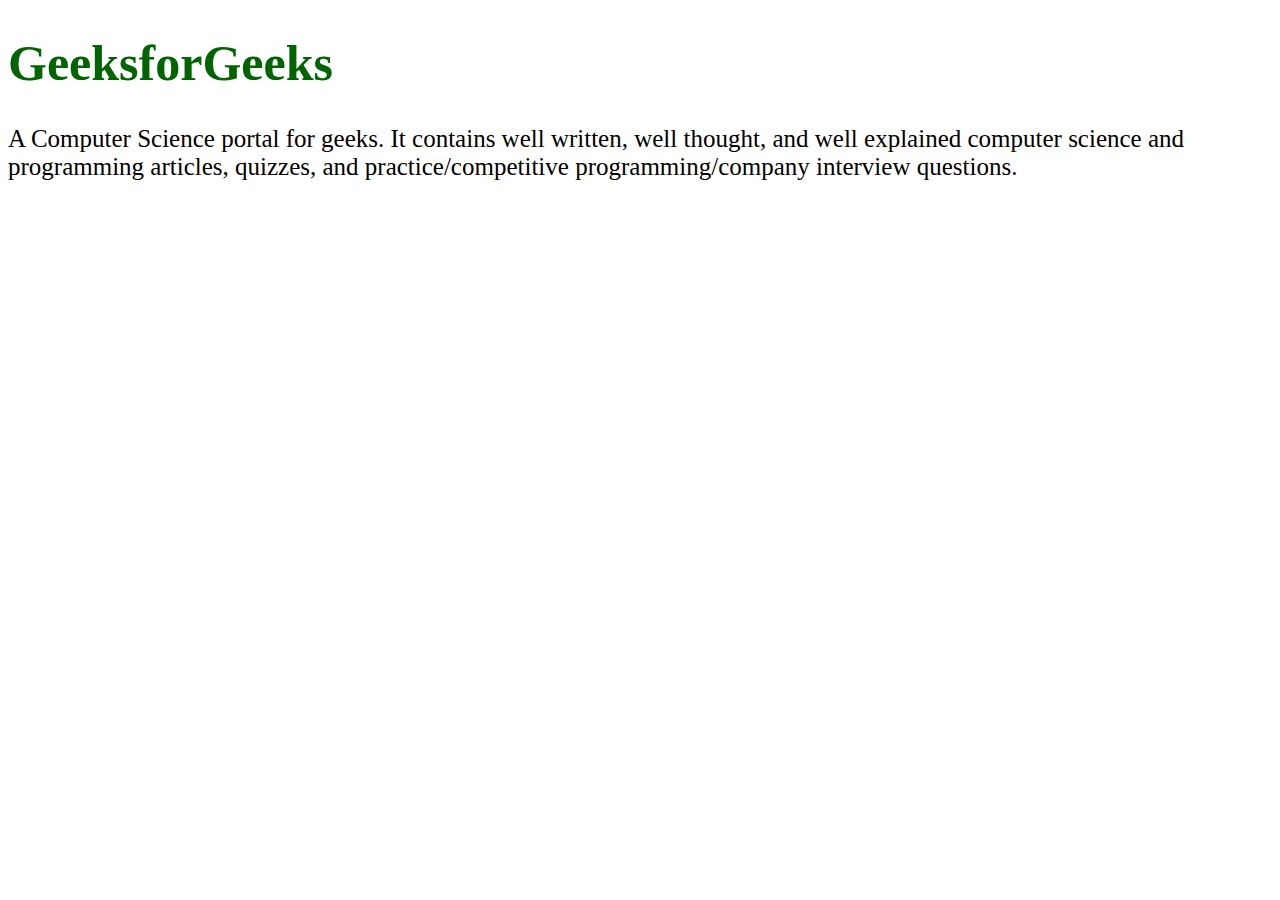
<file: article.html>
<!DOCTYPE html>
<html>

<head>
    <title>Article Tag</title>
    <style>
        h1 {
            color: #006400;
            font-size: 50px;
            text-align: left;
        }
        p {
            font-size: 25px;
            text-align: left;
            margin-top: 0;
        }
    </style>
</head>

<body>
    <article>
        <h1>GeeksforGeeks</h1>
        <p>A Computer Science portal for geeks. It contains well written, well thought, and well explained computer science and programming articles, quizzes, and practice/competitive programming/company interview questions.</p>
    </article>
</body>
</html>
</file>
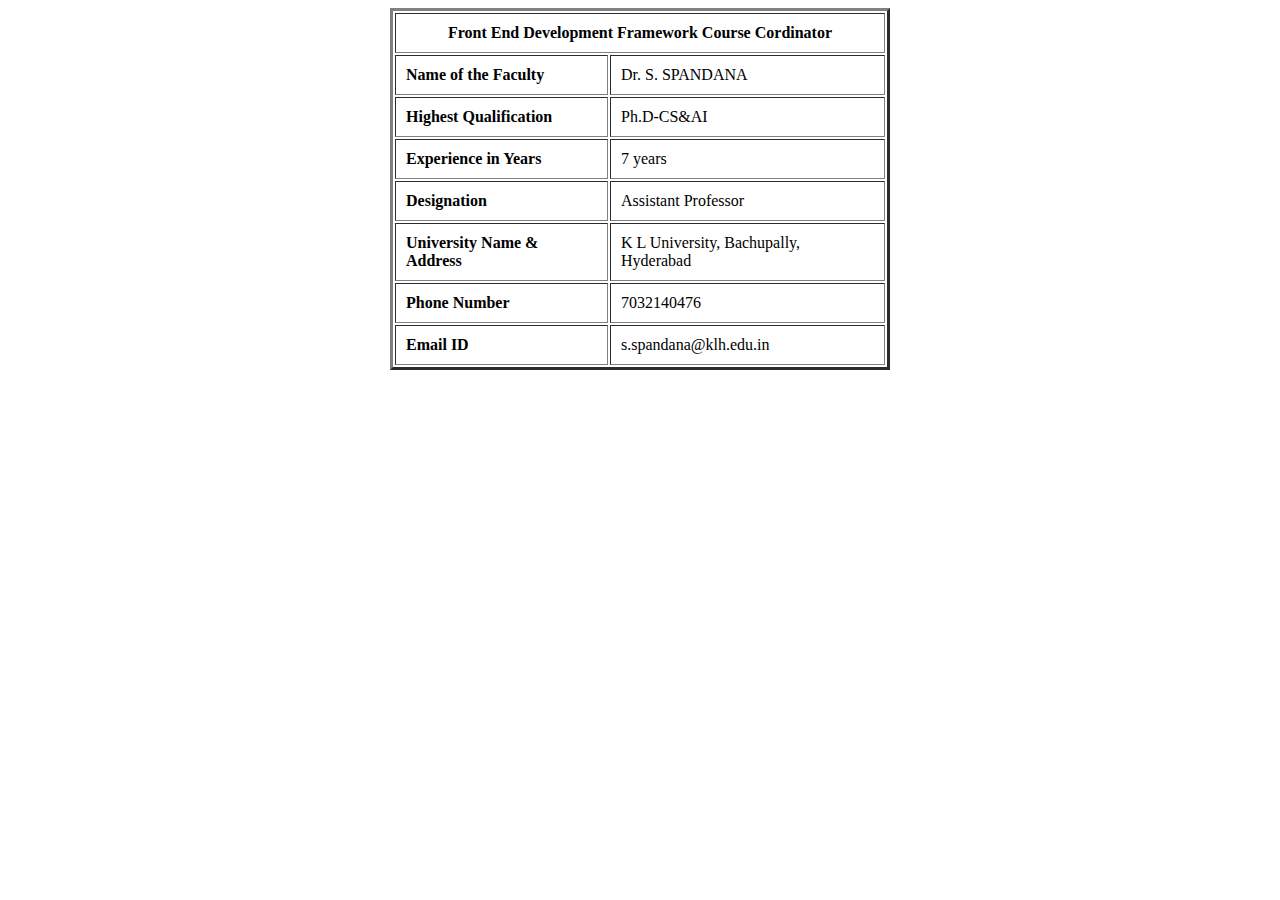
<file: contact.html>
<!DOCTYPE html>
<html>
<head>
  <title>Front End Development Framework</title>
</head>
<body>
<center>
  <table border="3" width="500" height="175" cellpadding="10" >
    <tr>
      <th colspan="2">Front End Development Framework Course Cordinator</th>
    </tr>
    <tr>
      <td><strong>Name of the  Faculty</strong></td>
      <td>Dr. S. SPANDANA</td>
    </tr>
    <tr>
      <td><strong>Highest Qualification</strong></td>
      <td>Ph.D-CS&AI</td>
    </tr>
    <tr>
      <td><strong>Experience in Years</strong></td>
      <td>7 years</td>
    </tr>
    <tr>
      <td><strong>Designation</strong></td>
      <td>Assistant Professor</td>
    </tr>
    <tr>
      <td><strong>University Name & Address</strong></td>
      <td>K L University, Bachupally, Hyderabad</td>
    </tr>
    <tr>
      <td><strong>Phone Number</strong></td>
      <td>7032140476</td>
    </tr>
    <tr>
      <td><strong>Email ID</strong></td>
      <td>s.spandana@klh.edu.in</td>
    </tr>
  </table>
  </center>
</body>
</html>
</file>
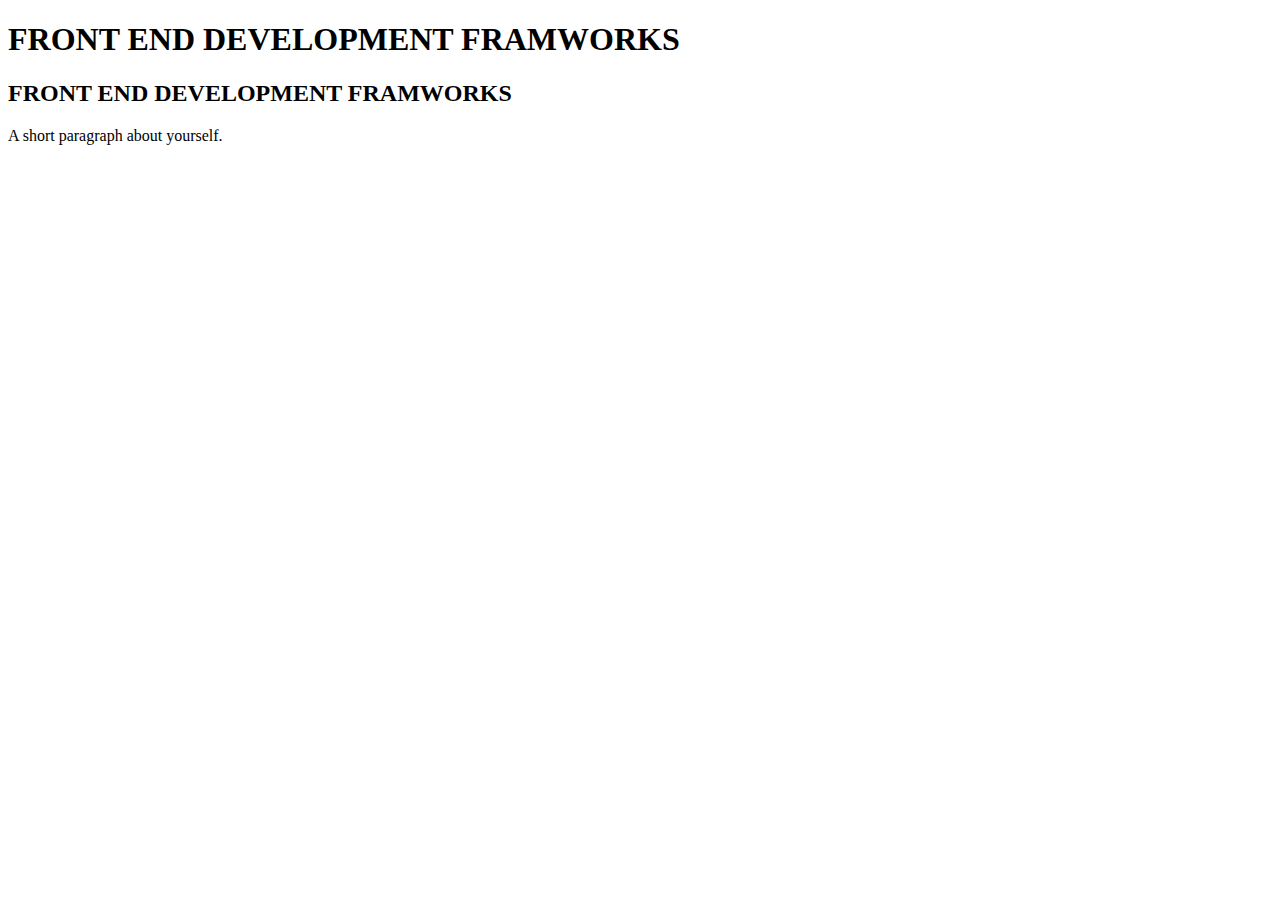
<file: demo.html>
<!DOCTYPE html>
<html lang="en">
<head>
 <title>My Website</title>
</head>
<body>
 <h1>FRONT END DEVELOPMENT FRAMWORKS</h1>
 <h2> FRONT END DEVELOPMENT FRAMWORKS </h2>
 <p>A short paragraph about yourself.</p>
</body>
</html>
</file>
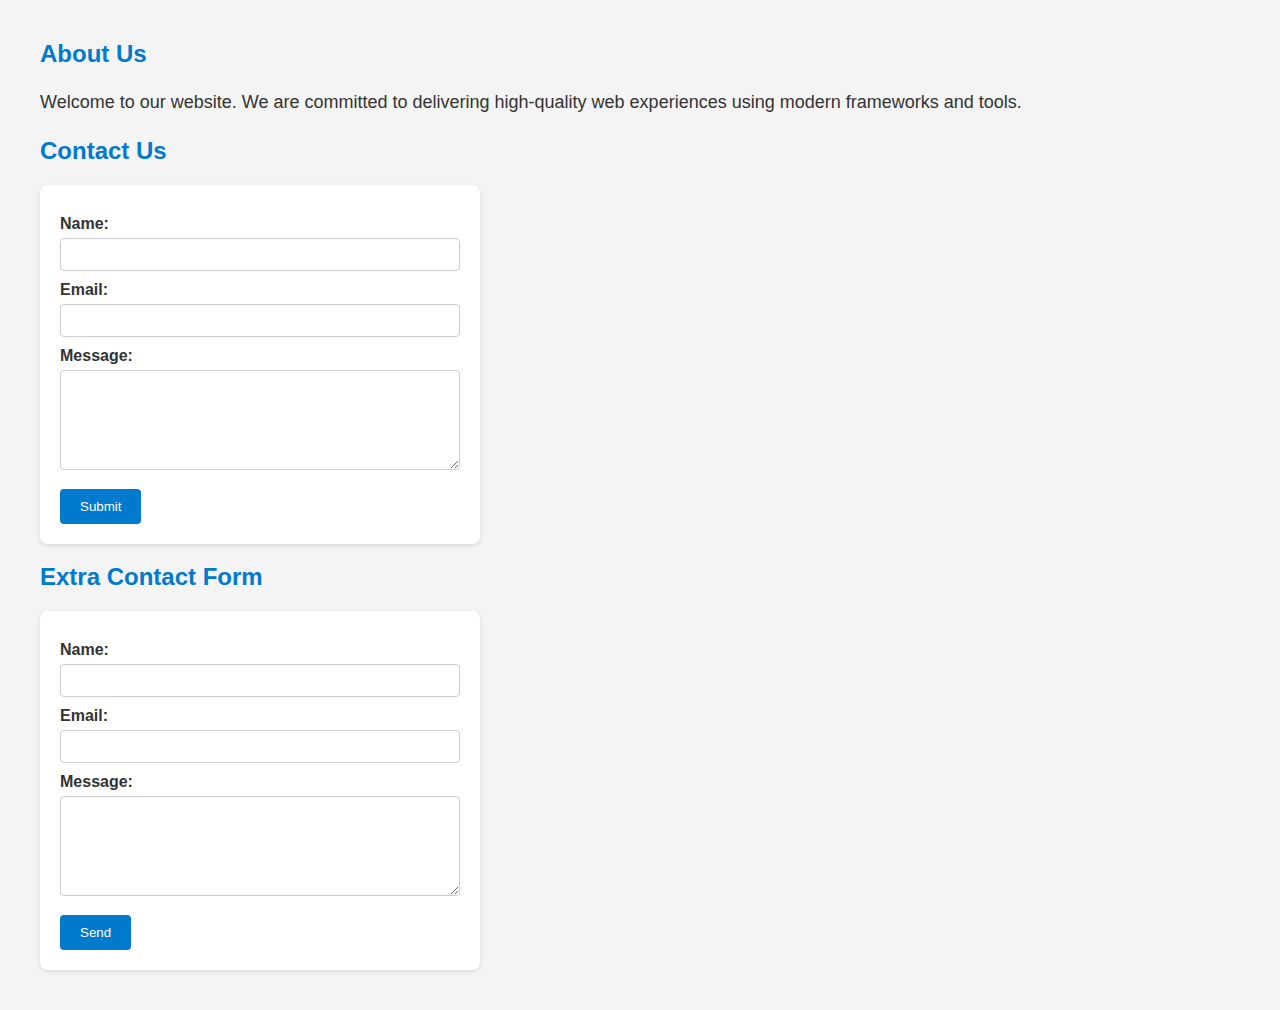
<file: form.html>
<!DOCTYPE html>
<html>
<head>
    <title>My Website</title>
    <style>
        body {
            font-family: Arial, sans-serif;
            margin: 40px;
            background-color: #f4f4f4;
            color: #333;
        }

        h2 {
            color: #007acc;
        }

        p {
            font-size: 18px;
            line-height: 1.6;
        }

        form {
            background-color: #fff;
            padding: 20px;
            border-radius: 8px;
            max-width: 400px;
            box-shadow: 0 2px 5px rgba(0,0,0,0.1);
        }

        label {
            display: block;
            margin-top: 10px;
            font-weight: bold;
        }

        input[type="text"],
        input[type="email"],
        textarea {
            width: 100%;
            padding: 8px;
            margin-top: 5px;
            border: 1px solid #ccc;
            border-radius: 4px;
            box-sizing: border-box;
        }

        textarea {
            resize: vertical;
            height: 100px;
        }

        input[type="submit"] {
            background-color: #007acc;
            color: white;
            padding: 10px 20px;
            margin-top: 15px;
            border: none;
            border-radius: 4px;
            cursor: pointer;
        }

        input[type="submit"]:hover {
            background-color: #005f99;
        }
    </style>
</head>
<body>
    <h2>About Us</h2>
    <p>Welcome to our website. We are committed to delivering high-quality web 
    experiences using modern frameworks and tools.</p>

    <h2>Contact Us</h2>
    <form>
        <label for="name">Name:</label>
        <input type="text" id="name" name="name">

        <label for="email">Email:</label>
        <input type="email" id="email" name="email">

        <label for="message">Message:</label>
        <textarea id="message" name="message"></textarea>

        <input type="submit" value="Submit">
    </form>

    <!-- New form inside the element with id="i" -->
    <div id="i">
        <h2>Extra Contact Form</h2>
        <form>
            <label for="extra-name">Name:</label>
            <input type="text" id="extra-name" name="extra-name">

            <label for="extra-email">Email:</label>
            <input type="email" id="extra-email" name="extra-email">

            <label for="extra-message">Message:</label>
            <textarea id="extra-message" name="extra-message"></textarea>

            <input type="submit" value="Send">
        </form>
    </div>
</body>
</html>
</file>
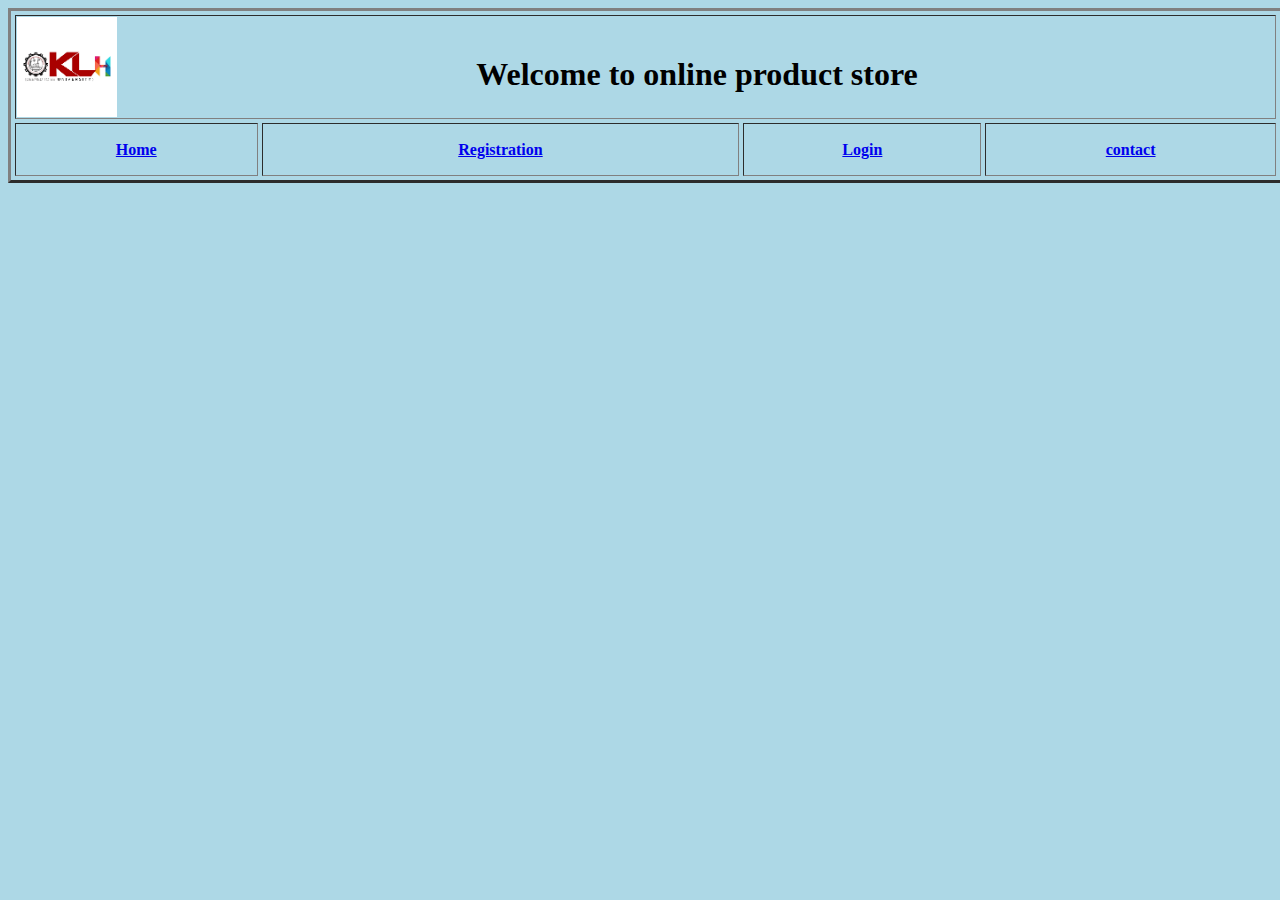
<file: homepage.html>
<html>

<body bgcolor="lightblue">

<table border="3" height="175" width="1275" 
             cellspacing="4">

<tr>
<th colspan="5" height="100">
<img src="kluh.png" height="100" 
     width="100" align="left" align="middle" >
	  &nbsp; &nbsp;&nbsp;&nbsp;&nbsp;&nbsp; 
<h1>Welcome to online product store</h1> 
</th>
</tr>
<tr>
<th><a href="home.html" target="empty">Home</a>
</th>

<th><a href="registration.html" target="empty">Registration </a>
</th>

<th><a href="loginpage.html" target="empty">
                         Login</a></th>

<th><a href="contact.html" target="empty">contact</a></th>

</tr>
</table>
</body>
</html>
</file>
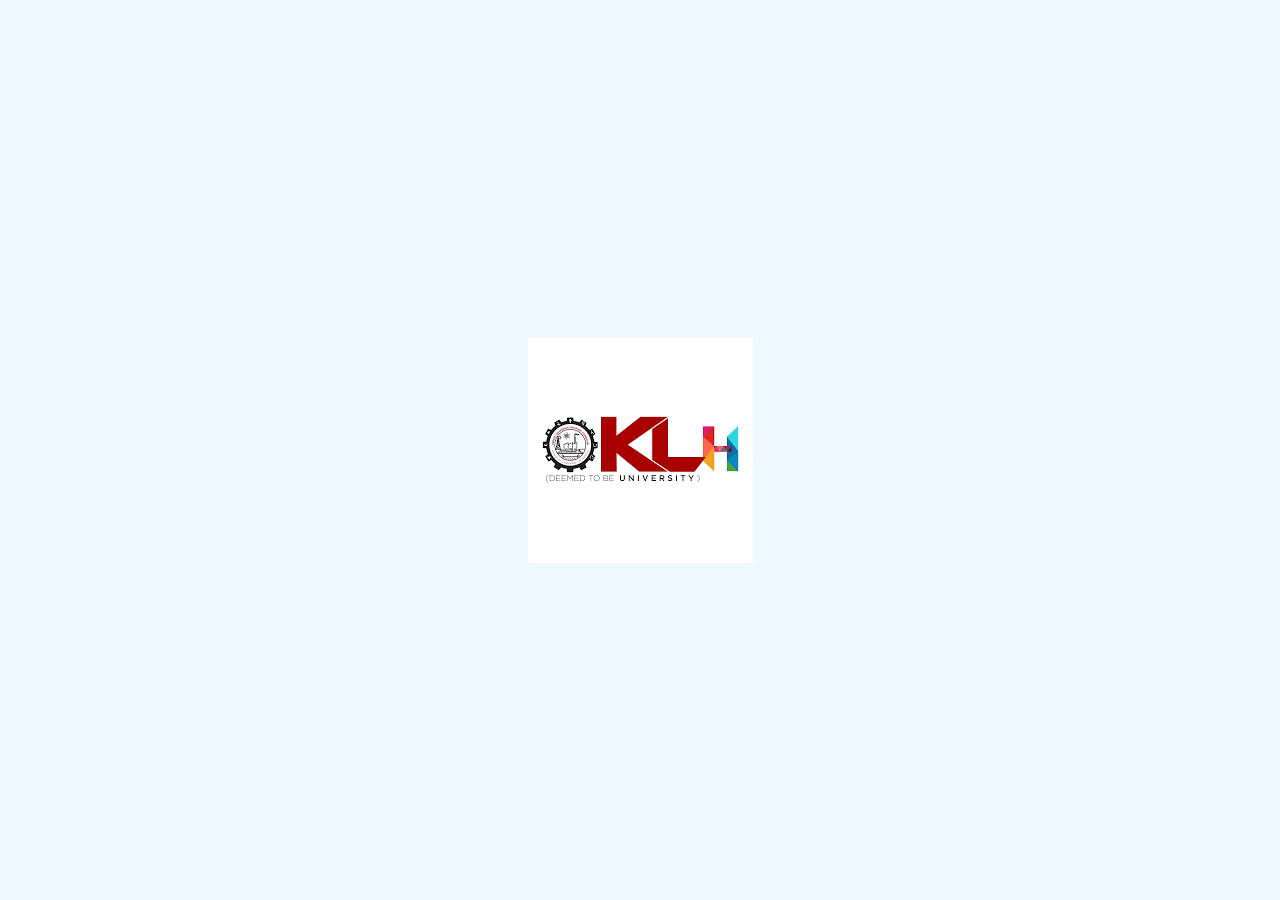
<file: image.html>
<!DOCTYPE html>
<html>
<head>
    <title>Centered Image</title>
    <style>
        body {
            display: flex;
            justify-content: center;
            align-items: center;
            height: 100vh;
            margin: 0;
            background-color: aliceblue;
        }
    </style>
</head>
<body>
    <img src="kluh.png" alt="Image">
</body>
</html>
</file>
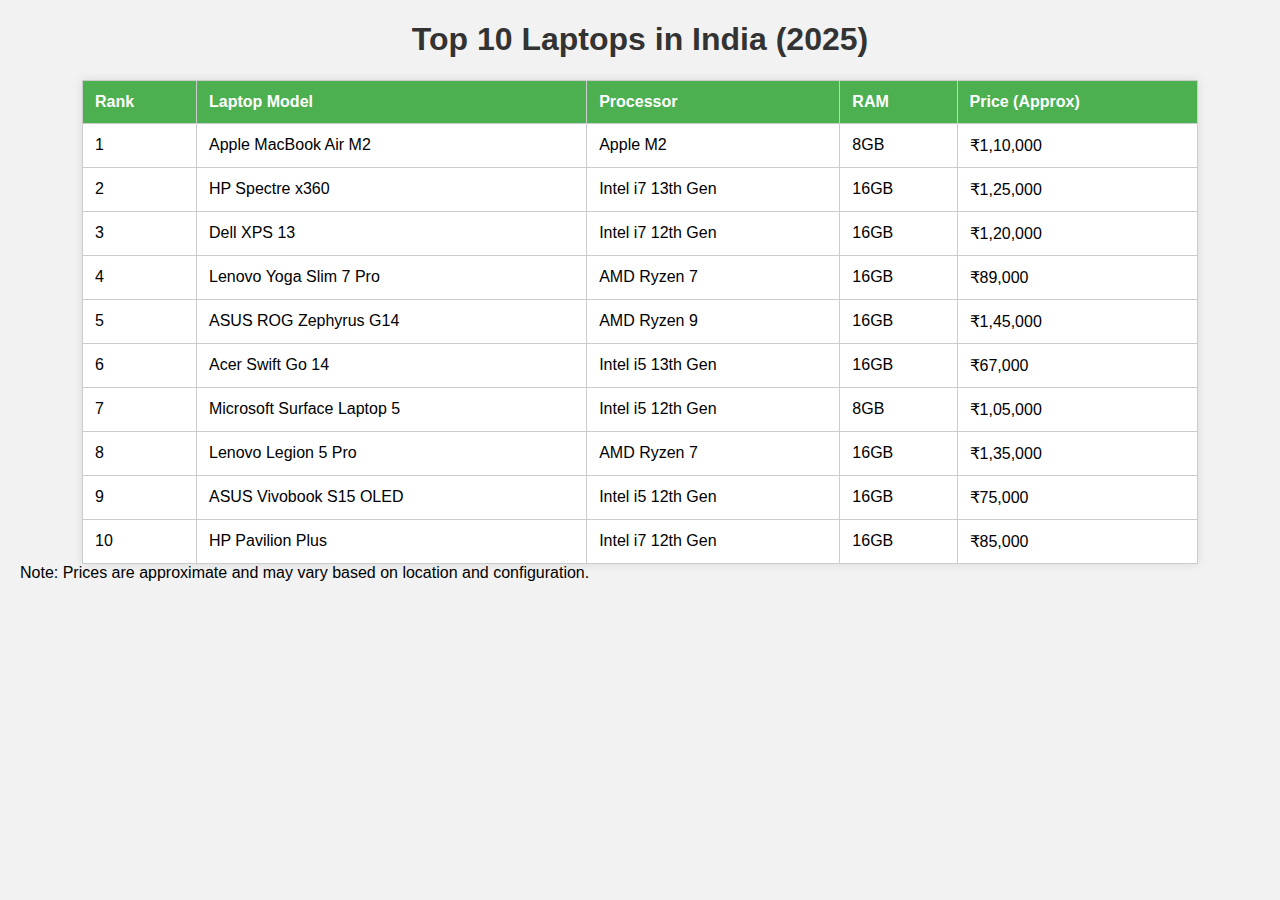
<file: laptops.html>
<!DOCTYPE html>
<html lang="en">
<head>
  <meta charset="UTF-8">
  <title>Top 10 Laptops in India</title>
  <style>
    body {
      font-family: Arial, sans-serif;
      background-color: #f2f2f2;
      margin: 20px;
    }
    h1 {
      text-align: center;
      color: #333;
    }
    table {
      width: 90%;
      margin: auto;
      border-collapse: collapse;
      background-color: white;
      box-shadow: 0 0 10px rgba(0,0,0,0.1);
    }
    th, td {
      padding: 12px;
      border: 1px solid #ccc;
      text-align: left;
    }
    th {
      background-color: #4CAF50;
      color: white;
    }
    tr:hover {
      background-color: #f5f5f5;
    }
    caption {
      caption-side: bottom;
      padding: 10px;
      font-size: 0.9em;
      color: #666;
    }
  </style>
</head>
<body>

  <h1>Top 10 Laptops in India (2025)</h1>

  <table>
    <tr>
      <th>Rank</th>
      <th>Laptop Model</th>
      <th>Processor</th>
      <th>RAM</th>
      <th>Price (Approx)</th>
    </tr>
    <tr>
      <td>1</td>
      <td>Apple MacBook Air M2</td>
      <td>Apple M2</td>
      <td>8GB</td>
      <td>₹1,10,000</td>
    </tr>
    <tr>
      <td>2</td>
      <td>HP Spectre x360</td>
      <td>Intel i7 13th Gen</td>
      <td>16GB</td>
      <td>₹1,25,000</td>
    </tr>
    <tr>
      <td>3</td>
      <td>Dell XPS 13</td>
      <td>Intel i7 12th Gen</td>
      <td>16GB</td>
      <td>₹1,20,000</td>
    </tr>
    <tr>
      <td>4</td>
      <td>Lenovo Yoga Slim 7 Pro</td>
      <td>AMD Ryzen 7</td>
      <td>16GB</td>
      <td>₹89,000</td>
    </tr>
    <tr>
      <td>5</td>
      <td>ASUS ROG Zephyrus G14</td>
      <td>AMD Ryzen 9</td>
      <td>16GB</td>
      <td>₹1,45,000</td>
    </tr>
    <tr>
      <td>6</td>
      <td>Acer Swift Go 14</td>
      <td>Intel i5 13th Gen</td>
      <td>16GB</td>
      <td>₹67,000</td>
    </tr>
    <tr>
      <td>7</td>
      <td>Microsoft Surface Laptop 5</td>
      <td>Intel i5 12th Gen</td>
      <td>8GB</td>
      <td>₹1,05,000</td>
    </tr>
    <tr>
      <td>8</td>
      <td>Lenovo Legion 5 Pro</td>
      <td>AMD Ryzen 7</td>
      <td>16GB</td>
      <td>₹1,35,000</td>
    </tr>
    <tr>
      <td>9</td>
      <td>ASUS Vivobook S15 OLED</td>
      <td>Intel i5 12th Gen</td>
      <td>16GB</td>
      <td>₹75,000</td>
    </tr>
    <tr>
      <td>10</td>
      <td>HP Pavilion Plus</td>
      <td>Intel i7 12th Gen</td>
      <td>16GB</td>
      <td>₹85,000</td>
    </tr>
  </table>

  <caption>Note: Prices are approximate and may vary based on location and configuration.</caption>

</body>
</html>
</file>
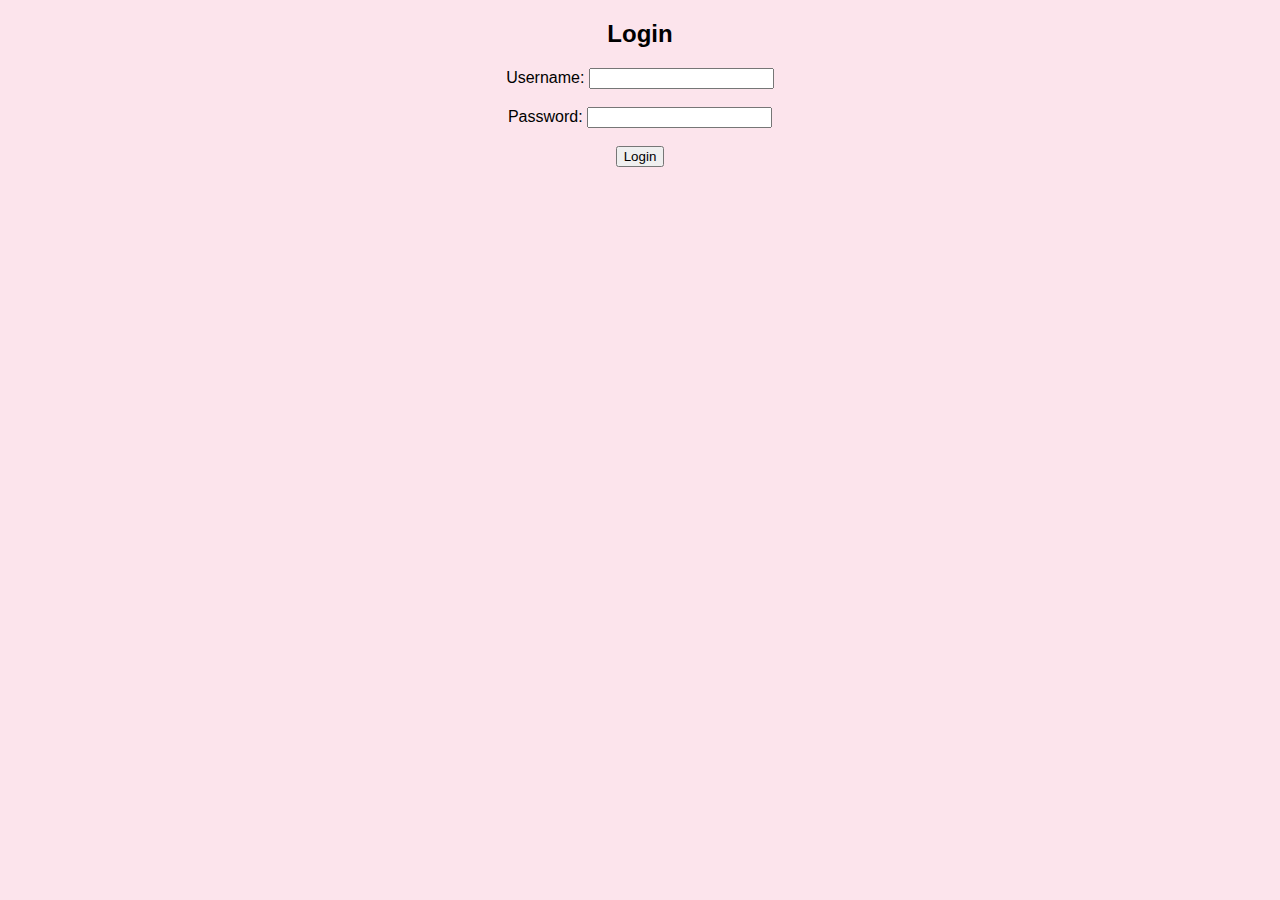
<file: loginpage.html>
<!DOCTYPE html>
<html>
<head>
  <title>Login</title>
  <script>
    function loginUser() {
      const username = document.getElementById("username").value.trim();
      const password = document.getElementById("password").value;

      const storedUsername = localStorage.getItem("username");
      const storedPassword = localStorage.getItem("password");

      if (username === "" || password === "") {
        alert("Enter both username and password.");
        return false;
      }

      if (username === storedUsername && password === storedPassword) {
        alert("Login successful!");
        return true;
      } else {
        alert("Invalid credentials. Try again.");
        return false;
      }
    }
  </script>
</head>
<body style="background-color: #fce4ec; font-family: Arial;">
  <center>
    <h2>Login</h2>
    <form onsubmit="return loginUser();">
      <label>Username:</label>
      <input type="text" id="username"><br><br>
      <label>Password:</label>
      <input type="password" id="password"><br><br>
      <input type="submit" value="Login">
    </form>
  </center>
</body>
</html>
</file>
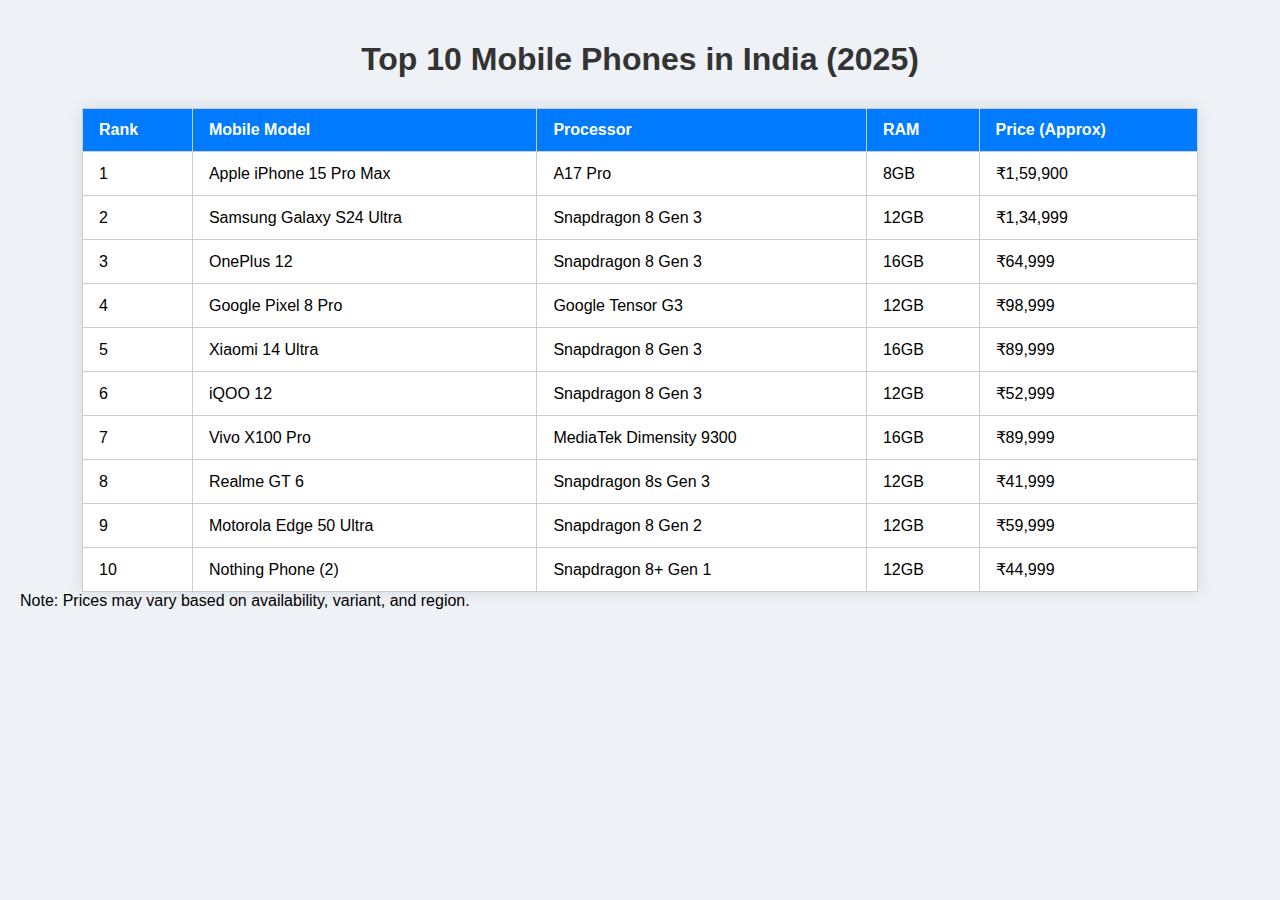
<file: mobiles.html>
<!DOCTYPE html>
<html lang="en">
<head>
  <meta charset="UTF-8">
  <title>Top 10 Mobile Phones in India</title>
  <style>
    body {
      font-family: 'Segoe UI', Tahoma, Geneva, Verdana, sans-serif;
      background-color: #eef1f5;
      margin: 0;
      padding: 20px;
    }
    h1 {
      text-align: center;
      color: #333;
      margin-bottom: 30px;
    }
    table {
      width: 90%;
      margin: auto;
      border-collapse: collapse;
      background-color: #fff;
      box-shadow: 0 0 15px rgba(0, 0, 0, 0.1);
    }
    th, td {
      padding: 12px 16px;
      border: 1px solid #ccc;
      text-align: left;
    }
    th {
      background-color: #007BFF;
      color: white;
    }
    tr:hover {
      background-color: #f1f1f1;
    }
    caption {
      margin-top: 10px;
      text-align: center;
      font-size: 0.9em;
      color: #555;
    }
  </style>
</head>
<body>

  <h1>Top 10 Mobile Phones in India (2025)</h1>

  <table>
    <tr>
      <th>Rank</th>
      <th>Mobile Model</th>
      <th>Processor</th>
      <th>RAM</th>
      <th>Price (Approx)</th>
    </tr>
    <tr>
      <td>1</td>
      <td>Apple iPhone 15 Pro Max</td>
      <td>A17 Pro</td>
      <td>8GB</td>
      <td>₹1,59,900</td>
    </tr>
    <tr>
      <td>2</td>
      <td>Samsung Galaxy S24 Ultra</td>
      <td>Snapdragon 8 Gen 3</td>
      <td>12GB</td>
      <td>₹1,34,999</td>
    </tr>
    <tr>
      <td>3</td>
      <td>OnePlus 12</td>
      <td>Snapdragon 8 Gen 3</td>
      <td>16GB</td>
      <td>₹64,999</td>
    </tr>
    <tr>
      <td>4</td>
      <td>Google Pixel 8 Pro</td>
      <td>Google Tensor G3</td>
      <td>12GB</td>
      <td>₹98,999</td>
    </tr>
    <tr>
      <td>5</td>
      <td>Xiaomi 14 Ultra</td>
      <td>Snapdragon 8 Gen 3</td>
      <td>16GB</td>
      <td>₹89,999</td>
    </tr>
    <tr>
      <td>6</td>
      <td>iQOO 12</td>
      <td>Snapdragon 8 Gen 3</td>
      <td>12GB</td>
      <td>₹52,999</td>
    </tr>
    <tr>
      <td>7</td>
      <td>Vivo X100 Pro</td>
      <td>MediaTek Dimensity 9300</td>
      <td>16GB</td>
      <td>₹89,999</td>
    </tr>
    <tr>
      <td>8</td>
      <td>Realme GT 6</td>
      <td>Snapdragon 8s Gen 3</td>
      <td>12GB</td>
      <td>₹41,999</td>
    </tr>
    <tr>
      <td>9</td>
      <td>Motorola Edge 50 Ultra</td>
      <td>Snapdragon 8 Gen 2</td>
      <td>12GB</td>
      <td>₹59,999</td>
    </tr>
    <tr>
      <td>10</td>
      <td>Nothing Phone (2)</td>
      <td>Snapdragon 8+ Gen 1</td>
      <td>12GB</td>
      <td>₹44,999</td>
    </tr>
  </table>

  <caption>Note: Prices may vary based on availability, variant, and region.</caption>

</body>
</html>
</file>
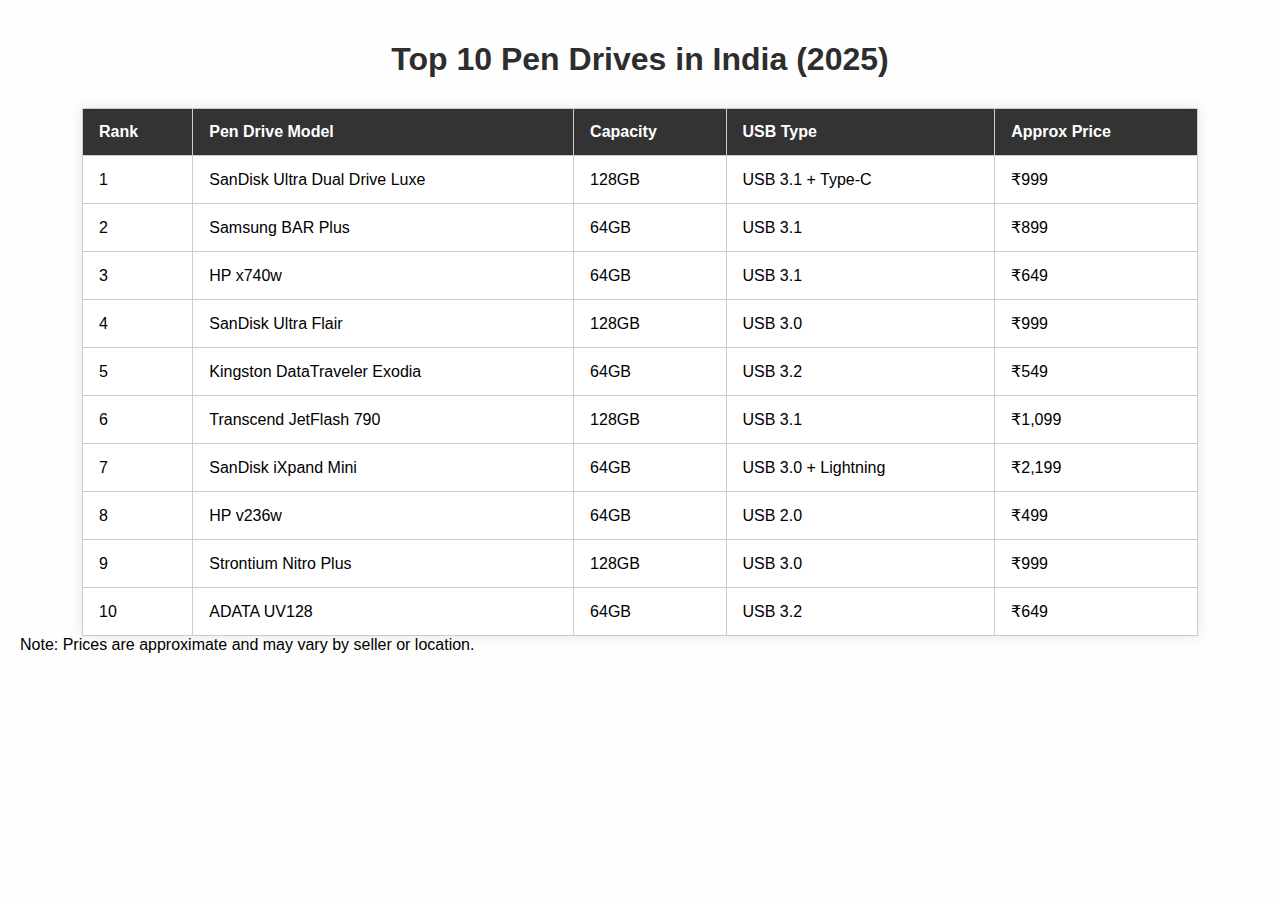
<file: pendrives.html>
<!DOCTYPE html>
<html lang="en">
<head>
  <meta charset="UTF-8">
  <title>Top 10 Pen Drives in India (2025)</title>
  <style>
    body {
      font-family: Arial, sans-serif;
      background-color: #fefefe;
      margin: 0;
      padding: 20px;
    }

    h1 {
      text-align: center;
      color: #2d2d2d;
      margin-bottom: 30px;
    }

    table {
      width: 90%;
      margin: auto;
      border-collapse: collapse;
      background-color: #fff;
      box-shadow: 0 0 12px rgba(0, 0, 0, 0.1);
    }

    th, td {
      padding: 14px 16px;
      border: 1px solid #ccc;
      text-align: left;
    }

    th {
      background-color: #333;
      color: white;
    }

    tr:hover {
      background-color: #f1f1f1;
    }

    caption {
      margin-top: 12px;
      text-align: center;
      font-size: 0.9em;
      color: #777;
    }
  </style>
</head>
<body>

  <h1>Top 10 Pen Drives in India (2025)</h1>

  <table>
    <tr>
      <th>Rank</th>
      <th>Pen Drive Model</th>
      <th>Capacity</th>
      <th>USB Type</th>
      <th>Approx Price</th>
    </tr>
    <tr>
      <td>1</td>
      <td>SanDisk Ultra Dual Drive Luxe</td>
      <td>128GB</td>
      <td>USB 3.1 + Type-C</td>
      <td>₹999</td>
    </tr>
    <tr>
      <td>2</td>
      <td>Samsung BAR Plus</td>
      <td>64GB</td>
      <td>USB 3.1</td>
      <td>₹899</td>
    </tr>
    <tr>
      <td>3</td>
      <td>HP x740w</td>
      <td>64GB</td>
      <td>USB 3.1</td>
      <td>₹649</td>
    </tr>
    <tr>
      <td>4</td>
      <td>SanDisk Ultra Flair</td>
      <td>128GB</td>
      <td>USB 3.0</td>
      <td>₹999</td>
    </tr>
    <tr>
      <td>5</td>
      <td>Kingston DataTraveler Exodia</td>
      <td>64GB</td>
      <td>USB 3.2</td>
      <td>₹549</td>
    </tr>
    <tr>
      <td>6</td>
      <td>Transcend JetFlash 790</td>
      <td>128GB</td>
      <td>USB 3.1</td>
      <td>₹1,099</td>
    </tr>
    <tr>
      <td>7</td>
      <td>SanDisk iXpand Mini</td>
      <td>64GB</td>
      <td>USB 3.0 + Lightning</td>
      <td>₹2,199</td>
    </tr>
    <tr>
      <td>8</td>
      <td>HP v236w</td>
      <td>64GB</td>
      <td>USB 2.0</td>
      <td>₹499</td>
    </tr>
    <tr>
      <td>9</td>
      <td>Strontium Nitro Plus</td>
      <td>128GB</td>
      <td>USB 3.0</td>
      <td>₹999</td>
    </tr>
    <tr>
      <td>10</td>
      <td>ADATA UV128</td>
      <td>64GB</td>
      <td>USB 3.2</td>
      <td>₹649</td>
    </tr>
  </table>

  <caption>Note: Prices are approximate and may vary by seller or location.</caption>

</body>
</html>
</file>
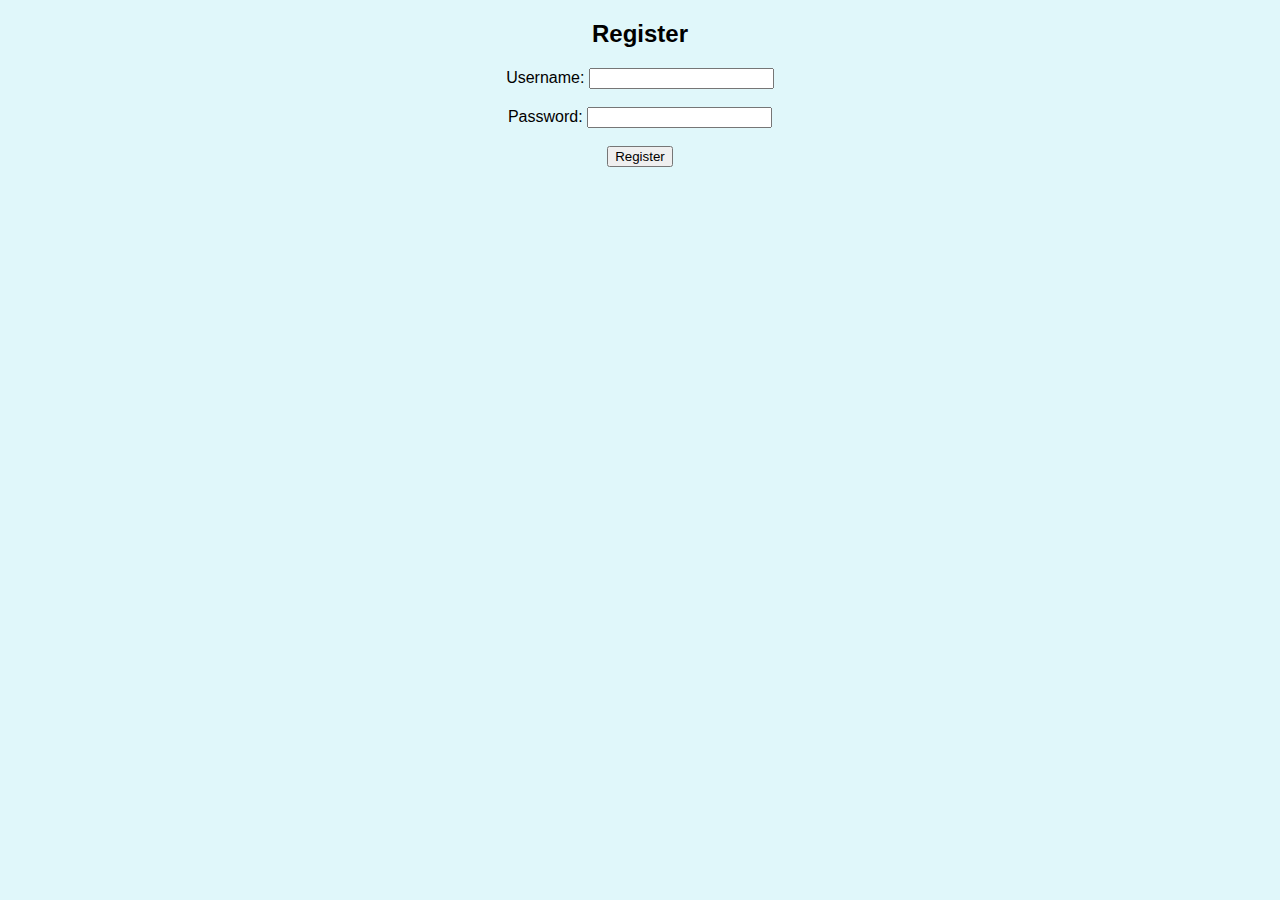
<file: registration.html>
<!DOCTYPE html>
<html>
<head>
  <title>Registration</title>
  <script>
    function registerUser() {
      const username = document.getElementById("username").value.trim();
      const password = document.getElementById("password").value;

      if (username === "" || password === "") {
        alert("Please enter both username and password.");
        return false;
      }

      if (password.length < 6) {
        alert("Password must be at least 6 characters.");
        return false;
      }

      localStorage.setItem("username", username);
      localStorage.setItem("password", password);
      alert("Registration successful! Proceed to login.");
      return true;
    }
  </script>
</head>
<body style="background-color: #e0f7fa; font-family: Arial;">
  <center>
    <h2>Register</h2>
    <form onsubmit="return registerUser();" action="login.html">
      <label>Username:</label>
      <input type="text" id="username"><br><br>
      <label>Password:</label>
      <input type="password" id="password"><br><br>
      <input type="submit" value="Register">
    </form>
  </center>
</body>
</html>
</file>
